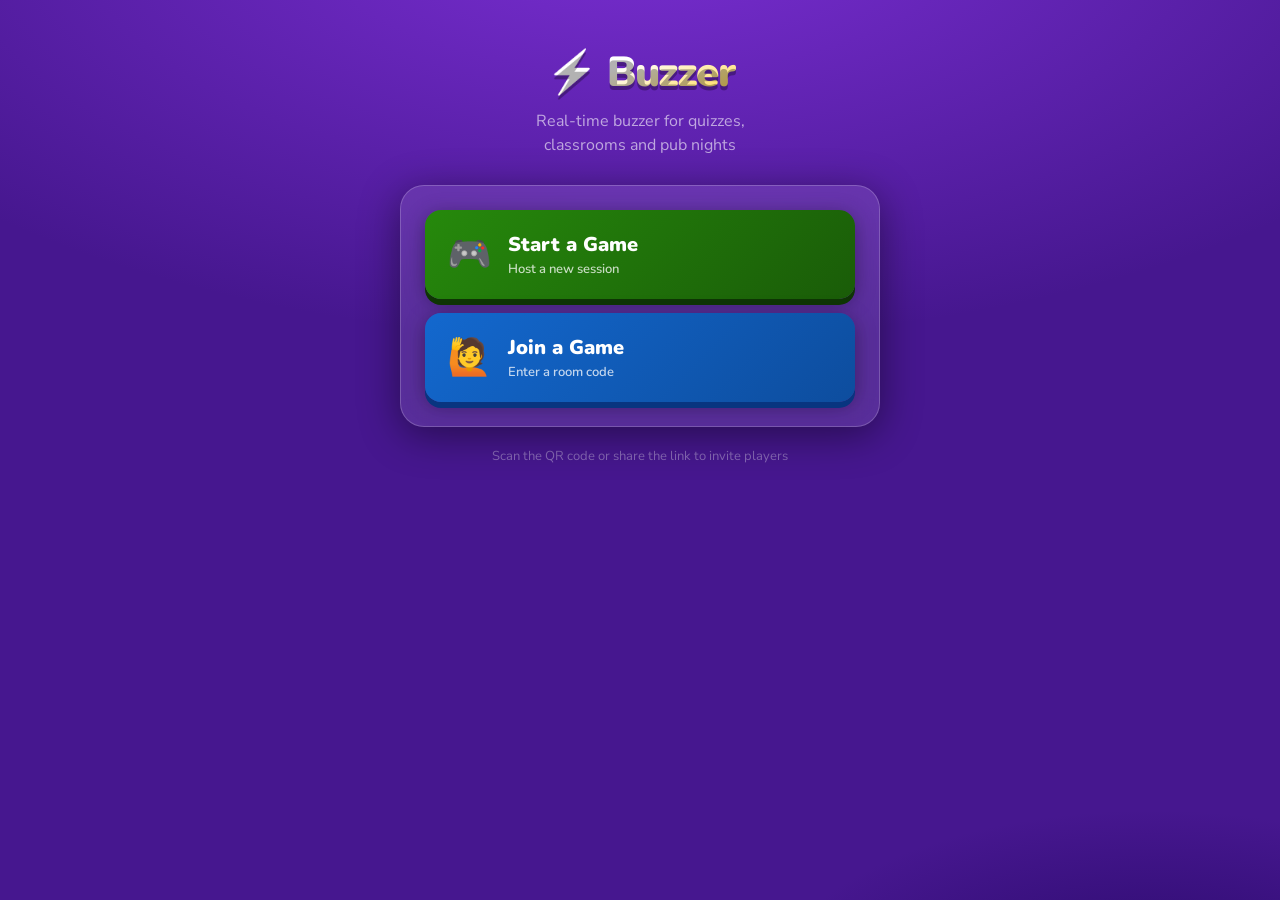
<file: index.html>
﻿<!DOCTYPE html>
<html lang="en">
<head>
    <meta charset="utf-8">
    <meta name="viewport" content="width=device-width, initial-scale=1.0, viewport-fit=cover">
    <meta name="apple-mobile-web-app-capable" content="yes">
    <meta name="theme-color" content="#46178f">
    <title>Buzzer</title>
    <link rel="stylesheet" href="style.css">
    <link rel="preconnect" href="https://fonts.googleapis.com">
    <link rel="preconnect" href="https://fonts.gstatic.com" crossorigin>
    <link href="https://fonts.googleapis.com/css2?family=Nunito:wght@700;800;900&family=Nunito+Sans:wght@400;600&display=swap" rel="stylesheet">
</head>
<body>
    <div class="app-container">

        <div class="landing-hero">
            <div class="app-logo">⚡ Buzzer</div>
            <p class="landing-tagline">Real-time buzzer for quizzes,<br>classrooms and pub nights</p>
        </div>

        <div class="card landing-card">
            <div class="landing-buttons">

                <!-- Start Game — goes to host page -->
                <a href="host.html" class="landing-btn landing-btn-host">
                    <span class="landing-btn-icon">🎮</span>
                    <span class="landing-btn-text">
                        <strong>Start a Game</strong>
                        <small>Host a new session</small>
                    </span>
                </a>

                <!-- Join Game — goes to join page without a room code -->
                <!-- Player will enter the room code manually -->
                <a href="join.html" class="landing-btn landing-btn-join">
                    <span class="landing-btn-icon">🙋</span>
                    <span class="landing-btn-text">
                        <strong>Join a Game</strong>
                        <small>Enter a room code</small>
                    </span>
                </a>

            </div>
        </div>

        <p class="landing-footer">Scan the QR code or share the link to invite players</p>

    </div>
</body>
</html>
</file>
<file: style.css>
﻿@import url('https://fonts.googleapis.com/css2?family=Nunito:wght@700;800;900&family=Nunito+Sans:wght@400;600&display=swap');

    *, *::before, *::after {
        box-sizing: border-box;
        -webkit-tap-highlight-color: transparent;
    }

    :root {
        --purple: #46178f;
        --purple-mid: #5c21b0;
        --purple-light: #7b2fd4;
        --yellow: #f5a623;
        --yellow-bright: #ffd234;
        --red: #e21b3c;
        --red-dark: #b01530;
        --blue: #1368ce;
        --green: #26890c;
        --white: #ffffff;
        --off-white: #f0e6ff;
        --ink: #1a0033;
        --radius: 16px;
        --radius-lg: 24px;
        --shadow: 0 4px 20px rgba(0,0,0,0.35);
        --shadow-lg: 0 8px 40px rgba(0,0,0,0.45);
    }

    body {
        margin: 0;
        font-family: 'Nunito Sans', sans-serif;
        min-height: 100vh;
        min-height: 100dvh;
        background-color: var(--purple);
        background-image: radial-gradient(ellipse 120% 80% at 50% -10%, var(--purple-light) 0%, transparent 60%), radial-gradient(ellipse 60% 40% at 90% 110%, #2a0a6b 0%, transparent 50%);
        color: var(--white);
        display: flex;
        flex-direction: column;
        align-items: center;
        padding: 24px 16px 48px;
    }

    @supports (padding-bottom: env(safe-area-inset-bottom)) {
        body {
            padding-bottom: calc(48px + env(safe-area-inset-bottom));
        }
    }

    /* ── Typography ─────────────────────────────── */
    h1 {
        font-family: 'Nunito', sans-serif;
        font-weight: 900;
        font-size: 36px;
        margin: 0 0 8px;
        letter-spacing: -0.02em;
        text-shadow: 0 3px 0 rgba(0,0,0,0.25);
    }

    h2 {
        font-family: 'Nunito', sans-serif;
        font-weight: 800;
        font-size: 24px;
        margin: 0 0 8px;
    }

    p {
        margin: 0 0 12px;
        font-size: 16px;
        color: var(--off-white);
    }

    /* ── Layout ─────────────────────────────────── */
    .app-container {
        width: 100%;
        max-width: 480px;
        display: flex;
        flex-direction: column;
        align-items: center;
        gap: 20px;
    }

    /* ── Header ─────────────────────────────────── */
    .app-header {
        text-align: center;
        padding: 8px 0;
    }

    .app-logo {
        font-family: 'Nunito', sans-serif;
        font-weight: 900;
        font-size: 42px;
        letter-spacing: -0.03em;
        text-shadow: 0 4px 0 rgba(0,0,0,0.3);
        background: linear-gradient(160deg, #ffffff 40%, var(--yellow-bright) 100%);
        -webkit-background-clip: text;
        -webkit-text-fill-color: transparent;
        background-clip: text;
    }

    .app-tagline {
        font-size: 15px;
        color: rgba(255,255,255,0.55);
        margin: 4px 0 0;
    }

    /* ── Card ───────────────────────────────────── */
    .card {
        width: 100%;
        background: rgba(255,255,255,0.1);
        backdrop-filter: blur(16px);
        -webkit-backdrop-filter: blur(16px);
        border: 1px solid rgba(255,255,255,0.2);
        border-radius: var(--radius-lg);
        padding: 28px 24px;
        box-shadow: var(--shadow-lg);
        text-align: center;
    }

    /* ── Host card layout ───────────────────────── */
    /* Forces QR and room badge to stack vertically  */
    .host-main-card {
        display: flex;
        flex-direction: column;
        align-items: center;
        position: relative;
        /* No padding-right — the End Game button floats absolutely
        and should not affect the card's content layout at all */
    }

    .btn-end-game {
            position: absolute;
            top: 16px;
            right: 16px;
            padding: 6px 14px;
            border: 1.5px solid rgba(226,27,60,0.5);
            border-radius: 99px;
            background: rgba(226,27,60,0.12);
            color: #ff8099;
            font-family: 'Nunito', sans-serif;
            font-size: 13px;
            font-weight: 700;
            cursor: pointer;
            transition: background 0.15s ease, border-color 0.15s ease, color 0.15s ease;
            -webkit-tap-highlight-color: transparent;
            /* Ensure it sits above other card content */
            z-index: 1;
        }
    .btn-end-game:hover {
        background: rgba(226,27,60,0.25);
        border-color: var(--red);
        color: white;
    }
    
    /* ── Room badge ─────────────────────────────── */
    .room-badge {
        display: inline-flex;
        align-items: center;
        gap: 10px;
        background: rgba(255,255,255,0.12);
        border: 2px solid rgba(255,255,255,0.25);
        border-radius: 99px;
        padding: 8px 20px;
        margin-bottom: 16px;
    }

    .room-label {
        font-size: 11px;
        font-weight: 600;
        letter-spacing: 0.1em;
        text-transform: uppercase;
        color: rgba(255,255,255,0.55);
    }

    .room-code {
        font-family: 'Nunito', sans-serif;
        font-weight: 900;
        font-size: 22px;
        color: var(--yellow-bright);
        letter-spacing: 0.08em;
        text-shadow: 0 2px 0 rgba(0,0,0,0.2);
    }

    /* ── QR code ────────────────────────────────── */
    .qr-wrapper {
        background: white;
        border-radius: var(--radius);
        padding: 16px;
        display: inline-block;
        box-shadow: var(--shadow);
        margin: 8px 0 12px;
    }

    .qr-hint {
        font-size: 13px;
        color: rgba(255,255,255,0.5);
        margin: 0 0 4px;
    }

    /* ── Buzzer status pill ─────────────────────── */
    .buzzer-status {
        display: inline-flex;
        align-items: center;
        gap: 8px;
        font-family: 'Nunito', sans-serif;
        font-weight: 800;
        font-size: 16px;
        padding: 7px 18px;
        border-radius: 99px;
        margin-bottom: 20px;
        transition: all 0.3s ease;
    }

        .buzzer-status.open {
            background: rgba(38,137,12,0.25);
            border: 2px solid var(--green);
            color: #7dff55;
        }

        .buzzer-status.closed {
            background: rgba(226,27,60,0.18);
            border: 2px solid rgba(226,27,60,0.6);
            color: #ff8099;
        }

    /* ── Controls ───────────────────────────────── */
    .controls {
        display: flex;
        flex-direction: column;
        gap: 12px;
        width: 100%;
    }

    /* ── Generic button base ────────────────────── */
    .btn {
        width: 100%;
        padding: 16px 20px;
        border: none;
        border-radius: var(--radius);
        font-family: 'Nunito', sans-serif;
        font-size: 18px;
        font-weight: 800;
        cursor: pointer;
        transition: transform 0.12s ease, box-shadow 0.12s ease;
        letter-spacing: 0.01em;
        position: relative;
        overflow: hidden;
        -webkit-tap-highlight-color: transparent;
    }

        .btn::after {
            content: '';
            position: absolute;
            inset: 0;
            background: linear-gradient(180deg, rgba(255,255,255,0.14) 0%, transparent 50%);
            pointer-events: none;
        }

        .btn:active {
            transform: scale(0.97) translateY(2px);
        }

    .btn-open {
        background: var(--green);
        color: white;
        box-shadow: 0 6px 0 #1a5c08, var(--shadow);
    }

        .btn-open:hover {
            transform: translateY(-2px);
            box-shadow: 0 8px 0 #1a5c08, var(--shadow-lg);
        }

        .btn-open.is-open {
            background: var(--red);
            box-shadow: 0 6px 0 var(--red-dark), var(--shadow);
        }

            .btn-open.is-open:hover {
                box-shadow: 0 8px 0 var(--red-dark), var(--shadow-lg);
            }

    .btn-reset {
        background: var(--blue);
        color: white;
        box-shadow: 0 6px 0 #0d4d9e, var(--shadow);
    }

        .btn-reset:hover {
            transform: translateY(-2px);
            box-shadow: 0 8px 0 #0d4d9e, var(--shadow-lg);
        }

    .btn-next {
        background: var(--yellow);
        color: var(--ink);
        box-shadow: 0 6px 0 #c07800, var(--shadow);
    }

        .btn-next:hover {
            transform: translateY(-2px);
            box-shadow: 0 8px 0 #c07800, var(--shadow-lg);
        }

    /* ── Leaderboard ────────────────────────────── */
    .leaderboard {
        width: 100%;
        display: flex;
        flex-direction: column;
        gap: 10px;
    }

    .leaderboard-placeholder {
        text-align: center;
        color: rgba(255,255,255,0.4);
        font-size: 15px;
        padding: 24px 0;
    }

    .leaderboard-entry {
        display: flex;
        align-items: center;
        gap: 14px;
        background: rgba(255,255,255,0.09);
        border: 1px solid rgba(255,255,255,0.14);
        border-radius: var(--radius);
        padding: 14px 18px;
        font-family: 'Nunito', sans-serif;
        font-weight: 700;
        font-size: 18px;
        animation: slideIn 0.3s ease;
        transition: all 0.25s ease;
    }

        .leaderboard-entry.current {
            background: rgba(255,210,52,0.2);
            border-color: var(--yellow-bright);
            font-size: 22px;
            box-shadow: 0 0 24px rgba(255,210,52,0.25);
        }

    .leaderboard-medal {
        font-size: 24px;
        min-width: 32px;
    }

    .leaderboard-name {
        flex: 1;
    }

    @keyframes slideIn {
        from {
            opacity: 0;
            transform: translateY(-8px);
        }

        to {
            opacity: 1;
            transform: translateY(0);
        }
    }

    /* ── Player — nickname screen ───────────────── */
    .join-screen {
        width: 100%;
        display: flex;
        flex-direction: column;
        align-items: center;
        gap: 14px;
    }

    .nickname-input {
        width: 100%;
        padding: 16px 20px;
        border: 3px solid rgba(255,255,255,0.25);
        border-radius: var(--radius);
        background: rgba(255,255,255,0.1);
        color: white;
        font-family: 'Nunito', sans-serif;
        font-size: 20px;
        font-weight: 700;
        text-align: center;
        outline: none;
        transition: border-color 0.2s ease, background 0.2s ease;
    }

        .nickname-input::placeholder {
            color: rgba(255,255,255,0.35);
        }

        .nickname-input:focus {
            border-color: var(--yellow-bright);
            background: rgba(255,255,255,0.16);
        }

    .btn-join {
        width: 100%;
        padding: 18px;
        border: none;
        border-radius: var(--radius);
        background: var(--yellow-bright);
        color: var(--ink);
        font-family: 'Nunito', sans-serif;
        font-size: 20px;
        font-weight: 900;
        cursor: pointer;
        box-shadow: 0 6px 0 #c9930a, var(--shadow);
        transition: transform 0.12s ease, box-shadow 0.12s ease;
        -webkit-tap-highlight-color: transparent;
    }

        .btn-join:hover {
            transform: translateY(-2px);
            box-shadow: 0 8px 0 #c9930a, var(--shadow-lg);
        }

        .btn-join:active {
            transform: scale(0.97);
        }

    .error-msg {
        color: #ffb3c0;
        font-weight: 700;
        font-size: 14px;
        margin: 0;
        display: none;
    }

    /* ── Player — waiting screen ────────────────── */
    .waiting-screen {
        text-align: center;
        padding: 16px 0;
    }

    .waiting-icon {
        font-size: 64px;
        display: block;
        margin-bottom: 16px;
        animation: waitPulse 2s ease-in-out infinite;
    }

    @keyframes waitPulse {
        0%, 100% {
            transform: scale(1);
        }

        50% {
            transform: scale(1.1);
        }
    }

    .waiting-name {
        font-family: 'Nunito', sans-serif;
        font-weight: 900;
        font-size: 28px;
        color: var(--yellow-bright);
        display: block;
        margin-bottom: 8px;
    }

    .waiting-msg {
        font-size: 15px;
        color: rgba(255,255,255,0.55);
    }

    /* ── Player — buzzer screen ─────────────────── */
    .buzzer-screen {
        display: flex;
        flex-direction: column;
        align-items: center;
        gap: 28px;
        padding: 8px 0;
    }

    .buzzer-player-name {
        font-family: 'Nunito', sans-serif;
        font-weight: 800;
        font-size: 18px;
        color: var(--yellow-bright);
        margin: 0;
    }

    /* Giant red circle */
    .buzz-btn {
        width: 240px;
        height: 240px;
        border-radius: 50%;
        border: none;
        background: radial-gradient(circle at 35% 32%, #ff4d6d, var(--red) 55%, var(--red-dark) 100%);
        color: white;
        font-family: 'Nunito', sans-serif;
        font-size: 32px;
        font-weight: 900;
        letter-spacing: 0.05em;
        cursor: pointer;
        box-shadow: 
            0 10px 0 #8b0f26,
            0 14px 40px rgba(226,27,60,0.65), 
            inset 0 3px 0 rgba(255,255,255,0.18);
        transition: transform 0.12s ease, box-shadow 0.12s ease;
        position: relative;
        overflow: hidden;
        animation: buzzGlow 2s ease-in-out infinite;
        -webkit-tap-highlight-color: transparent;
    }

        /* Sheen highlight */
        .buzz-btn::before {
            content: '';
            position: absolute;
            top: 10%;
            left: 18%;
            width: 36%;
            height: 24%;
            background: rgba(255,255,255,0.22);
            border-radius: 50%;
            filter: blur(6px);
            pointer-events: none;
        }

        .buzz-btn:hover {
            transform: translateY(-4px) scale(1.03);
            box-shadow: 
                0 14px 0 #8b0f26, 
                0 20px 50px rgba(226,27,60,0.8), 
                inset 0 3px 0 rgba(255,255,255,0.18);
            animation: none;
        }

        .buzz-btn:active {
            transform: translateY(8px) scale(0.96);
            box-shadow: 0 2px 0 #8b0f26, 0 6px 20px rgba(226,27,60,0.5), inset 0 3px 0 rgba(255,255,255,0.12);
        }

        .buzz-btn:disabled {
            background: radial-gradient(circle at 35% 32%, #777, #444 55%, #2a2a2a 100%);
            box-shadow: 0 6px 0 #111, 0 8px 16px rgba(0,0,0,0.3);
            cursor: not-allowed;
            animation: none;
            opacity: 0.55;
        }

    @keyframes buzzGlow {
        0%, 100% {
            box-shadow: 0 10px 0 #8b0f26, 0 14px 40px rgba(226,27,60,0.65), inset 0 3px 0 rgba(255,255,255,0.18);
        }

        50% {
            box-shadow: 0 10px 0 #8b0f26, 0 18px 60px rgba(226,27,60,0.9), inset 0 3px 0 rgba(255,255,255,0.18);
        }
    }

    .buzz-confirmation {
        font-family: 'Nunito', sans-serif;
        font-weight: 900;
        font-size: 24px;
        color: #6dff45;
        text-shadow: 0 0 24px rgba(109,255,69,0.6);
        text-align: center;
        display: none;
        animation: popIn 0.35s cubic-bezier(0.34,1.56,0.64,1);
    }

    @keyframes popIn {
        from {
            opacity: 0;
            transform: scale(0.7);
        }

        to {
            opacity: 1;
            transform: scale(1);
        }
    }

    /* ── Responsive ─────────────────────────────── */
    @media (max-width: 380px) {
        h1 {
            font-size: 28px;
        }

        .app-logo {
            font-size: 34px;
        }

        .buzz-btn {
            width: 200px;
            height: 200px;
            font-size: 26px;
        }

        .card {
            padding: 20px 16px;
        }
    }

    /* ── Landing page ───────────────────────────── */
    .landing-hero {
        text-align: center;
        padding: 20px 0 8px;
    }

    .landing-tagline {
        font-size: 16px;
        color: rgba(255,255,255,0.6);
        line-height: 1.5;
        margin: 8px 0 0;
    }

    .landing-card {
        padding: 24px;
    }

    .landing-buttons {
        display: flex;
        flex-direction: column;
        gap: 14px;
    }

    /* Each landing button is a full-width link styled as a card row */
    .landing-btn {
        display: flex;
        align-items: center;
        gap: 16px;
        padding: 20px 22px;
        border-radius: var(--radius);
        text-decoration: none;
        color: var(--white);
        font-family: 'Nunito', sans-serif;
        transition: transform 0.15s ease, box-shadow 0.15s ease;
        text-align: left;
    }

        .landing-btn:hover {
            transform: translateY(-3px);
        }

        .landing-btn:active {
            transform: scale(0.98);
        }

    .landing-btn-host {
        background: linear-gradient(135deg, #26890c, #1a5c08);
        box-shadow: 0 6px 0 #0f3605, var(--shadow);
    }

        .landing-btn-host:hover {
            box-shadow: 0 8px 0 #0f3605, var(--shadow-lg);
        }

    .landing-btn-join {
        background: linear-gradient(135deg, #1368ce, #0d4d9e);
        box-shadow: 0 6px 0 #083580, var(--shadow);
    }

        .landing-btn-join:hover {
            box-shadow: 0 8px 0 #083580, var(--shadow-lg);
        }

    .landing-btn-icon {
        font-size: 36px;
        min-width: 44px;
        text-align: center;
    }

    .landing-btn-text {
        display: flex;
        flex-direction: column;
        gap: 2px;
    }

        .landing-btn-text strong {
            font-size: 20px;
            font-weight: 900;
        }

        .landing-btn-text small {
            font-size: 13px;
            font-weight: 600;
            opacity: 0.75;
        }

    .landing-footer {
        font-size: 13px;
        color: rgba(255,255,255,0.35);
        text-align: center;
        margin: 0;
    }

    /* ── Back link ──────────────────────────────── */
    .back-link {
        display: block;
        font-size: 14px;
        font-weight: 600;
        color: rgba(255,255,255,0.55);
        text-decoration: none;
        margin-bottom: 4px;
        transition: color 0.15s ease;
    }

        .back-link:hover {
            color: white;
        }

    /* ── Share link row ─────────────────────────── */
    /* Sits below the QR code on the host page */
    .share-row {
        display: flex;
        gap: 8px;
        margin: 8px 0 16px;
        width: 100%;
    }

    .share-input {
        flex: 1;
        padding: 10px 14px;
        border: 2px solid rgba(255,255,255,0.2);
        border-radius: var(--radius);
        background: rgba(255,255,255,0.08);
        color: rgba(255,255,255,0.7);
        font-family: 'Nunito Sans', sans-serif;
        font-size: 13px;
        outline: none;
        /* Prevent editing — it's read-only but styled to look intentional */
        cursor: default;
        /* Truncate long URLs gracefully */
        overflow: hidden;
        text-overflow: ellipsis;
        white-space: nowrap;
    }

    .btn-copy {
        padding: 10px 18px;
        border: none;
        border-radius: var(--radius);
        background: rgba(255,255,255,0.15);
        color: white;
        font-family: 'Nunito', sans-serif;
        font-size: 14px;
        font-weight: 800;
        cursor: pointer;
        border: 1px solid rgba(255,255,255,0.25);
        transition: background 0.15s ease, transform 0.12s ease;
        white-space: nowrap;
        -webkit-tap-highlight-color: transparent;
    }

        .btn-copy:hover {
            background: rgba(255,255,255,0.22);
            transform: translateY(-1px);
        }

        .btn-copy.copied {
            background: rgba(38,137,12,0.4);
            border-color: var(--green);
            color: #7dff55;
        }

    /* ── Card header row ────────────────────────── */
    /* Used in the Players card to show title + count badge side by side */
    .card-header-row {
        display: flex;
        align-items: center;
        justify-content: space-between;
        margin-bottom: 14px;
        padding-right: 80px;
        width: 100%;
    }

        .card-header-row h2 {
            margin: 0;
        }

    /* Player count badge — shows number of joined players */
    .player-count {
        font-family: 'Nunito', sans-serif;
        font-weight: 900;
        font-size: 18px;
        background: rgba(255,255,255,0.15);
        border: 2px solid rgba(255,255,255,0.25);
        border-radius: 99px;
        padding: 2px 14px;
        color: var(--yellow-bright);
        min-width: 36px;
        text-align: center;
    }

    /* ── Player list ────────────────────────────── */
    .player-list {
        display: flex;
        flex-direction: column;
        gap: 8px;
    }

    .player-entry {
        display: flex;
        align-items: center;
        gap: 12px;
        background: rgba(255,255,255,0.07);
        border: 1px solid rgba(255,255,255,0.12);
        border-radius: var(--radius);
        padding: 11px 16px;
        font-family: 'Nunito', sans-serif;
        font-weight: 700;
        font-size: 16px;
        animation: slideIn 0.3s ease;
    }

    .player-icon {
        font-size: 20px;
    }

    .player-name {
        flex: 1;
    }

    /* ── Room code entry (join page) ────────────── */
    /* Used when player arrives without a room code in the URL */
    .room-code-entry {
        width: 100%;
        display: flex;
        flex-direction: column;
        gap: 6px;
        align-items: flex-start;
    }

    .room-code-label {
        font-size: 12px;
        font-weight: 700;
        letter-spacing: 0.08em;
        text-transform: uppercase;
        color: rgba(255,255,255,0.55);
        padding-left: 4px;
    }

    /* Larger, bolder input specifically for the room code */
    .room-code-input {
        width: 100%;
        padding: 14px 20px;
        border: 3px solid rgba(255,255,255,0.25);
        border-radius: var(--radius);
        background: rgba(255,255,255,0.1);
        color: var(--yellow-bright);
        font-family: 'Nunito', sans-serif;
        font-size: 28px;
        font-weight: 900;
        text-align: center;
        letter-spacing: 0.15em;
        outline: none;
        transition: border-color 0.2s ease, background 0.2s ease;
        text-transform: uppercase;
    }

        .room-code-input::placeholder {
            color: rgba(255,255,255,0.25);
            font-size: 18px;
            letter-spacing: 0.05em;
        }

        .room-code-input:focus {
            border-color: var(--yellow-bright);
            background: rgba(255,255,255,0.14);
        }

    /* ── Confirmation modal ─────────────────────── */
    /* The overlay covers the entire viewport.
    position: fixed means it stays in place even if the page scrolls.
    display: flex with center alignment positions the modal box
    in the middle of the screen. */
    .modal-overlay {
        position: fixed;
        inset: 0;
        background: rgba(0,0,0,0.75);
        backdrop-filter: blur(4px);
        -webkit-backdrop-filter: blur(4px);
        display: flex;
        align-items: center;
        justify-content: center;
        padding: 24px;
        z-index: 1000;
        /* z-index ensures the modal sits above everything else on the page */
    }

    .modal-box {
        background: #1e0a3c;
        border: 1px solid rgba(255,255,255,0.15);
        border-radius: var(--radius-lg);
        padding: 32px 28px;
        max-width: 360px;
        width: 100%;
        text-align: center;
        box-shadow: 0 24px 60px rgba(0,0,0,0.6);
        animation: modalPop 0.25s cubic-bezier(0.34,1.56,0.64,1);
    }

    @keyframes modalPop {
        from {
            opacity: 0;
            transform: scale(0.85);
        }

        to {
            opacity: 1;
            transform: scale(1);
        }
    }

    .modal-icon {
        font-size: 48px;
        margin-bottom: 12px;
    }

    .modal-title {
        font-family: 'Nunito', sans-serif;
        font-weight: 900;
        font-size: 24px;
        margin: 0 0 10px;
        color: white;
    }

    .modal-msg {
        font-size: 15px;
        color: rgba(255,255,255,0.6);
        line-height: 1.5;
        margin: 0 0 24px;
    }

    .modal-buttons {
        display: flex;
        flex-direction: column;
        gap: 10px;
    }

    .modal-btn {
        width: 100%;
        padding: 14px;
        border: none;
        border-radius: var(--radius);
        font-family: 'Nunito', sans-serif;
        font-size: 16px;
        font-weight: 800;
        cursor: pointer;
        transition: transform 0.12s ease, opacity 0.12s ease;
        -webkit-tap-highlight-color: transparent;
    }

        .modal-btn:active {
            transform: scale(0.97);
        }

        .modal-btn:disabled {
            opacity: 0.6;
            cursor: not-allowed;
        }

    /* Red confirm button — deliberate danger colour */
    .modal-btn-danger {
        background: var(--red);
        color: white;
        box-shadow: 0 4px 0 var(--red-dark);
    }

        .modal-btn-danger:hover {
            opacity: 0.9;
        }

    /* Subtle cancel button */
    .modal-btn-cancel {
        background: rgba(255,255,255,0.1);
        color: rgba(255,255,255,0.7);
        border: 1px solid rgba(255,255,255,0.15);
    }

    .modal-btn-cancel:hover {
        background: rgba(255,255,255,0.16);
        color: white;
    }

    /* ── Collapsible content ────────────────────── */
    /* overflow: hidden is essential — it's what clips the content
    when max-height is reduced to 0 */
    #joinInfoContent,
    #playersContent {
        overflow: hidden;
        transition: max-height 0.4s ease;
        width: 100%;
    }

    #joinInfoContent {
        margin-top: 12px;
        display: flex;
        flex-direction: column;
        align-items: center;
        width: 100%;
    }

    /* ── Collapse toggle button ─────────────────── */
    .btn-collapse {
        padding: 5px 14px;
        border: 1.5px solid rgba(255,255,255,0.2);
        border-radius: 99px;
        background: rgba(255,255,255,0.08);
        color: rgba(255,255,255,0.6);
        font-family: 'Nunito', sans-serif;
        font-size: 13px;
        font-weight: 700;
        cursor: pointer;
        transition: background 0.15s ease, color 0.15s ease;
        -webkit-tap-highlight-color: transparent;
        white-space: nowrap;
    }

    .btn-collapse:hover {
        background: rgba(255,255,255,0.15);
        color: white;
    }
</file>
